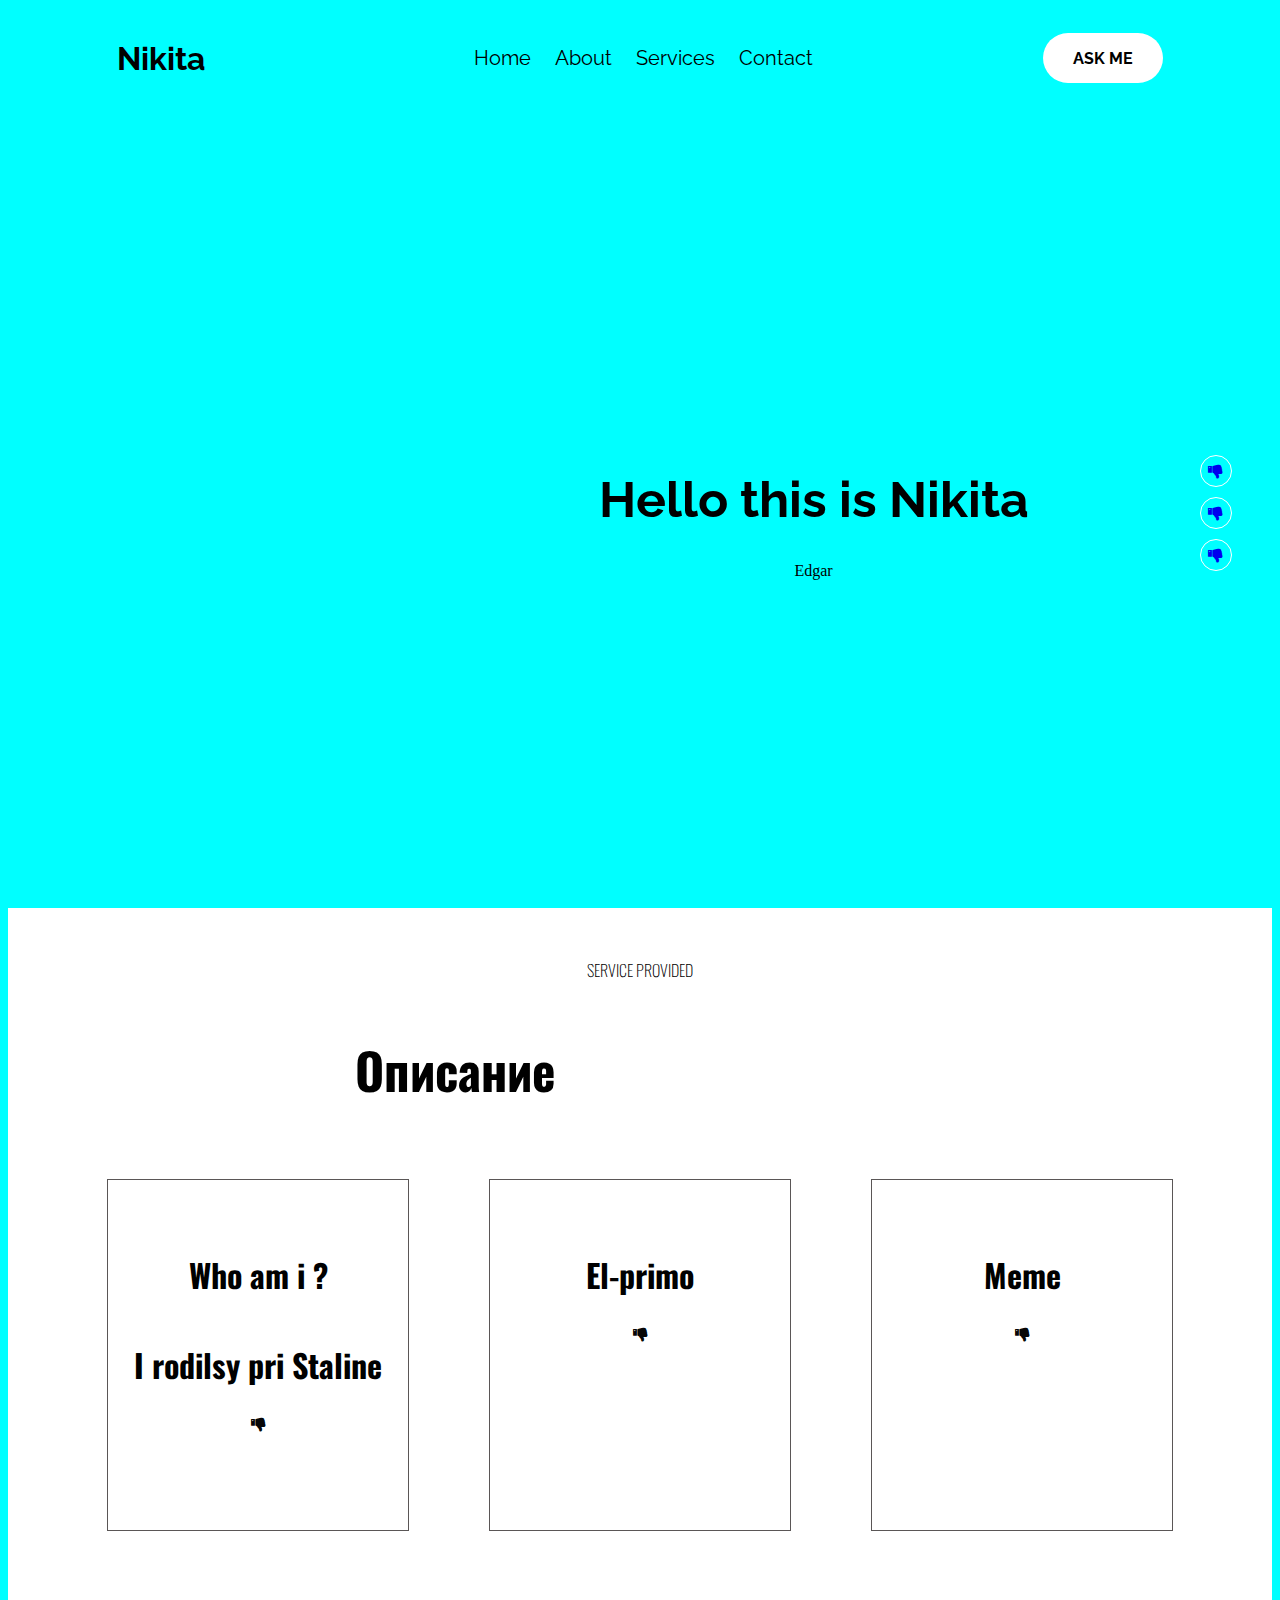
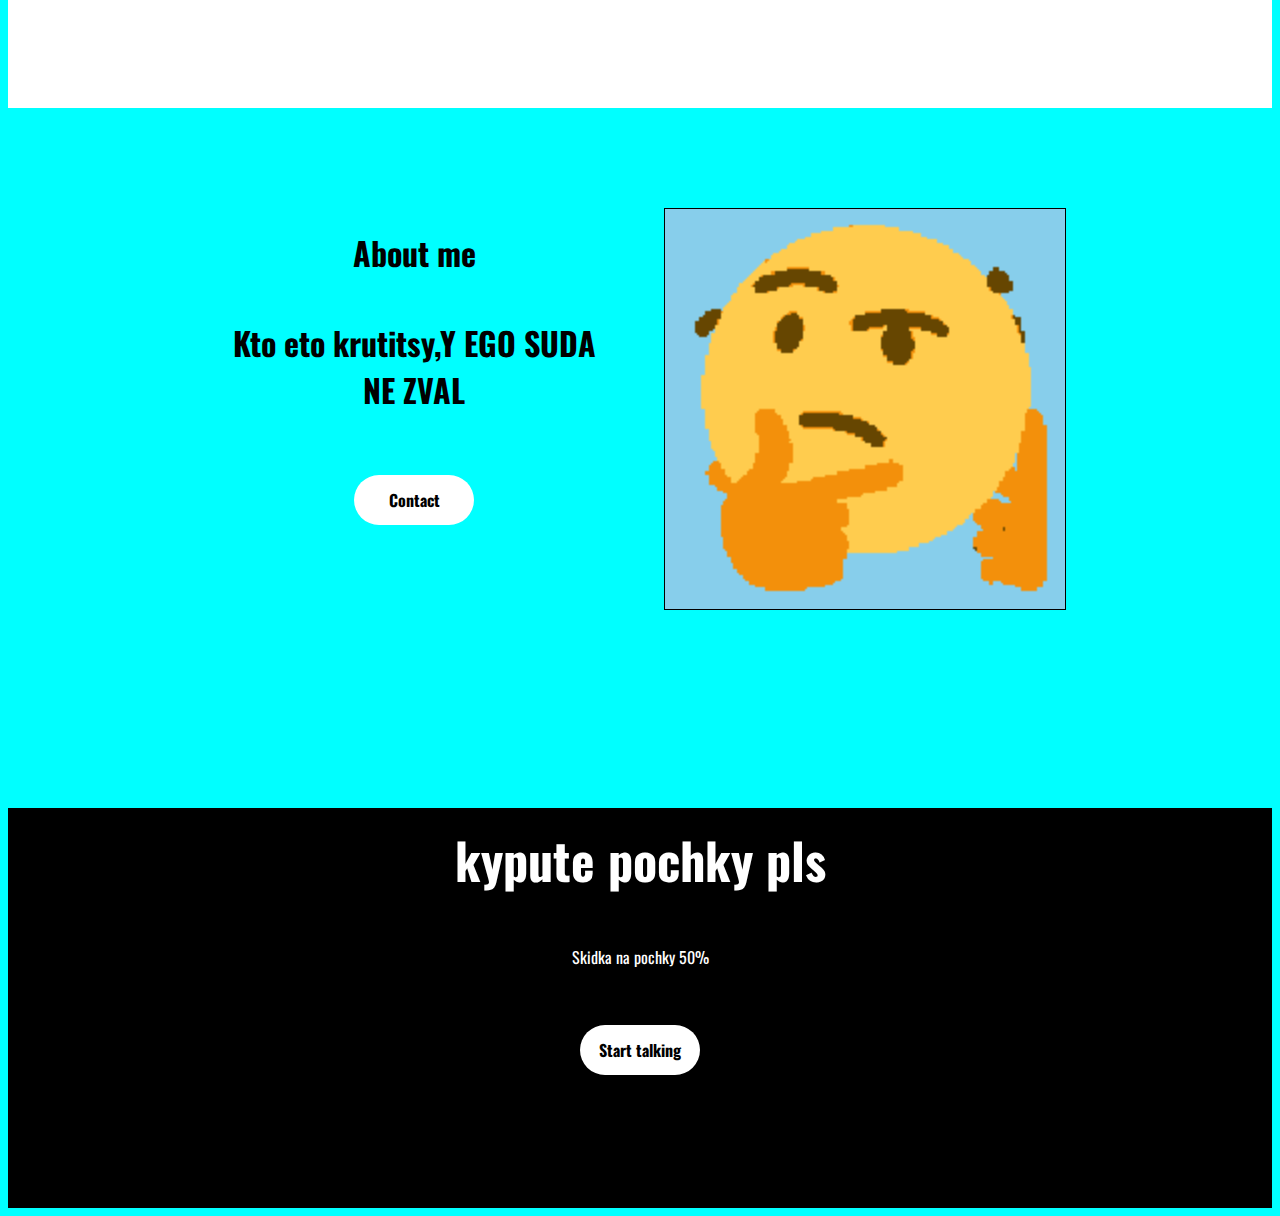
<file: index.html>
<!DOCTYPE html>
<html lang="en">

<head>
    <meta charset="UTF-8">
    <meta name="viewport" content="width=device-width, initial-scale=1.0">
    <title>qwe</title>
    <link rel="stylesheet" href="style.css">
    <link href="https://fonts.googleapis.com/css2?family=Raleway:wght@100&display=swap" rel="stylesheet">
    <link rel="stylesheet" href=" https://maxcdn.bootstrapcdn.com/font-awesome/4.5.0/css/font-awesome.min.css">
    <link href="https://fonts.googleapis.com/css2?family=Oswald&display=swap" rel="stylesheet">
</head>

<body>
    <header class="header_nav">
        <div class="logo">
            <h1>Nikita</h1>
        </div>
        <div class="nav">
            <ul>
                <a href="">
                    <li>Home</li>
                </a>
                <a href="about.html">
                    <li>About</li>
                </a>
                <a href="">
                    <li>Services</li>
                </a>
                <a href="contact.html">
                    <li>Contact</li>
                </a>
            </ul>
        </div>
        <a href="contact.html">
            <div class="ask">
                <div class="ask-me"><b>ASK ME</b>

                </div>
            </div>
        </a>

    </header>

    <main>
        <div class="mainpage">
            <div class="textlink">
                <div class="textmain">
                    <h1>Hello this is Nikita</h1>
                    <span>Edgar</span>
                </div>
                <ul>
                    <div class="circleicon">
                        <a href="8.gif">
                            <i class="fa fa-thumbs-down fa-spin"></i>
                        </a>

                    </div>
                    <div class="circleicon">
                        <a href="9.gif">
                            <i class="fa fa-thumbs-down fa-spin"></i>
                        </a>
                    </div>
                    <div class="circleicon">
                        <a href="13gif.gif">
                            <i class="fa fa-thumbs-down fa-spin"></i>
                        </a>
                    </div>
                </ul>
            </div>
        </div>
        <div class="serviceinfo">
            <p>SERVICE PROVIDED</p>
            <div class="textservice">
                <h1> Описание </h1>
            </div>
            <div class="boxinfo">
                <div class="boxstyle">
                    <h1>Who am i ?</h1>
                    <h1>I rodilsy pri Staline</h1>
                    <a href="11.gif">
                        <i class="fa fa-thumbs-down fa-spin"></i>
                    </a>
                </div>
                <div class="boxstyle">
                    <h1>El-primo</h1>
                    <a href="4.gif">
                        <i class="fa fa-thumbs-down fa-spin"></i>
                    </a>

                </div>
                <div class="boxstyle">
                    <h1>Meme</h1>
                    <a href="5.gif">
                        <i class="fa fa-thumbs-down fa-spin"></i>
                    </a>
                </div>
            </div>
        </div>
        <div class="aboutmain">
            <div class="about_text">
                <h1>About me</h1>
                <h1>Kto eto krutitsy,Y EGO SUDA NE ZVAL</h1>
                <div class="btnme"><b>Contact</b>
                </div>


            </div>
            <div class="aboutimg">
                <img src="3.gif">
            </div>

        </div>
    </main>
    <footer>
        <div class="footer_text">
            <h1>kypute pochky pls</h1>
            <p>Skidka na pochky 50%</p>
            <div class="btn_footer"><b>Start talking</b></div>
        </div>
    </footer>

</body>


</html>
</file>
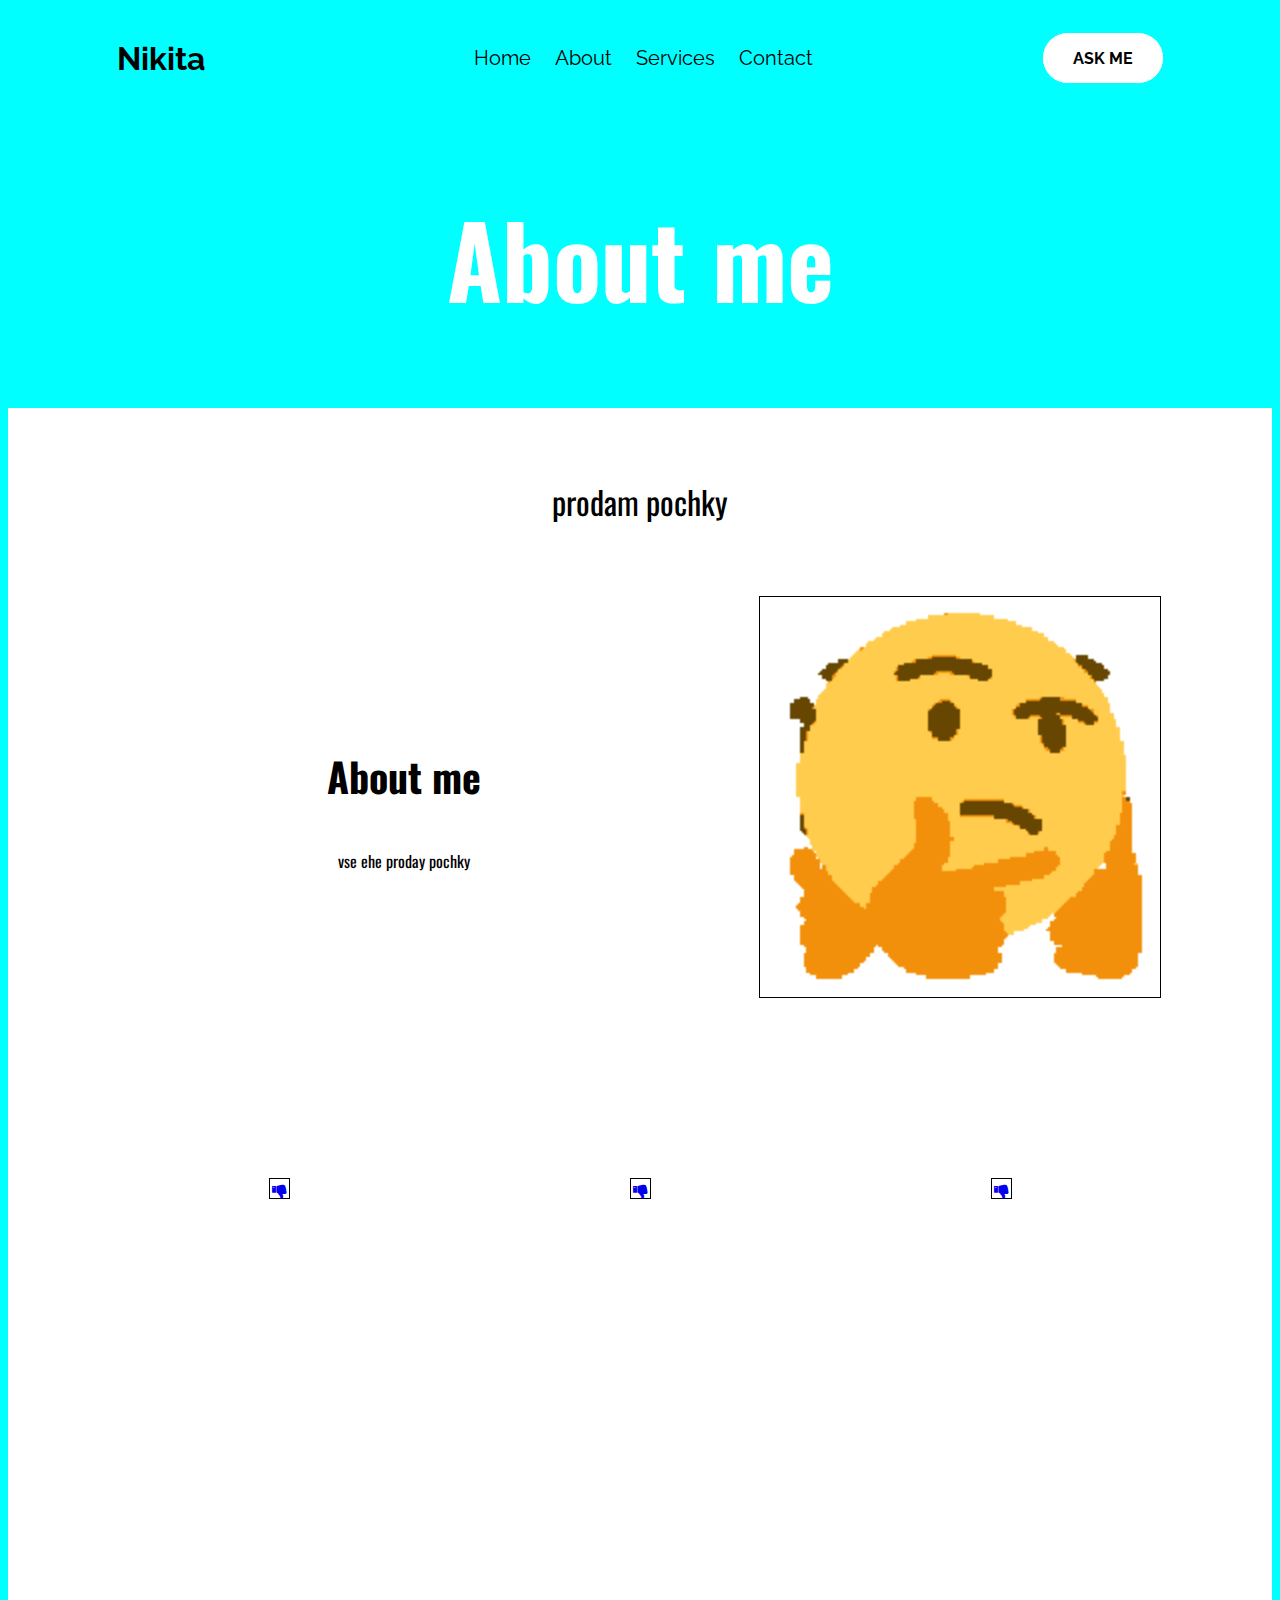
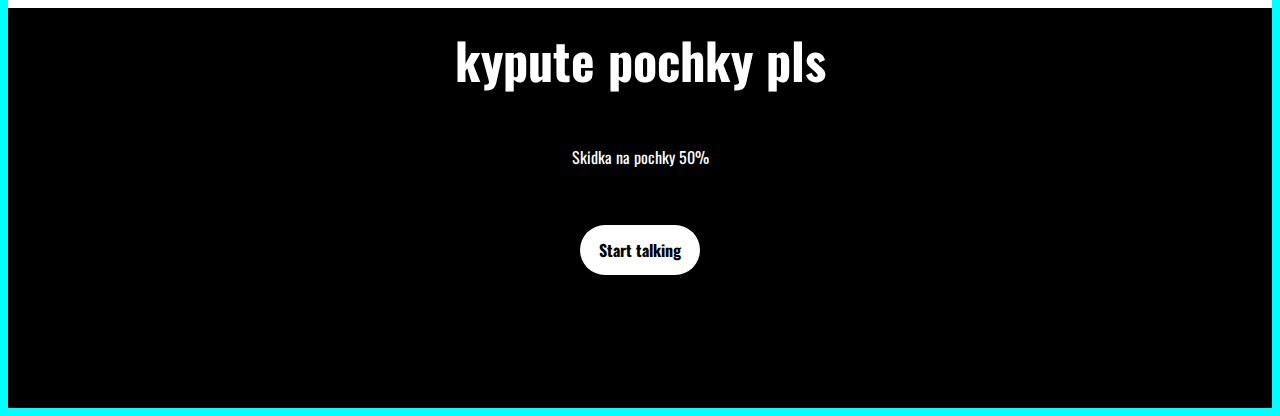
<file: about.html>
<!DOCTYPE html>
<html lang="en">

<head>
    <meta charset="UTF-8">
    <meta http-equiv="X-UA-Compatible" content="IE=edge">
    <meta name="viewport" content="width=device-width, initial-scale=1.0">
    <title>zxc</title>
    <link rel="stylesheet" href="style.css">
    <link href="https://fonts.googleapis.com/css2?family=Raleway:wght@100&display=swap" rel="stylesheet">
    <link rel="stylesheet" href=" https://maxcdn.bootstrapcdn.com/font-awesome/4.5.0/css/font-awesome.min.css">
    <link href="https://fonts.googleapis.com/css2?family=Oswald&display=swap" rel="stylesheet">

</head>

<body>
    <header class="header_nav">
        <div class="logo">
            <h1>Nikita</h1>
        </div>
        <div class="nav">
            <ul>
                <a href="index.html">
                    <li>Home</li>
                </a>
                <a href="">
                    <li>About</li>
                </a>
                <a href="">
                    <li>Services</li>
                </a>
                <a href="contact.html">
                    <li>Contact</li>
                </a>
            </ul>
        </div>
        <div class="ask">

            <a href="contact.html">
                <div class="ask">
                    <div class="ask-me"><b>ASK ME</b>

                    </div>
                </div>
            </a>


        </div>
    </header>
    <main>

        <div class="about_main_info">
            <h1>About me</h1>
        </div>
        <div class="about_main_text">
            <h1> prodam pochky</h1>
            <div class="about_me_text">
                <div class="text_me">
                    <h1>About me</h1>
                    <p>vse ehe proday pochky</p>
                </div>
                <div class="image_me">
                    <img src="3.gif" style="width: 400px;">
                </div>

            </div>
            <div class="box_about">
                <div class="box_me">
                    <a href="23.gif">
                        <i class="fa fa-thumbs-down fa-spin"></i>
                    </a>
                </div>
                <div class="box_me">
                    <a href="91.gif">
                        <i class="fa fa-thumbs-down fa-spin"></i>
                    </a>
                </div>
                <div class="box_me">
                    <a href="21.gif">
                        <i class="fa fa-thumbs-down fa-spin"></i>
                    </a>
                </div>
            </div>
            <div class=""></div>



        </div>

    </main>
    <footer>
        <div class="footer_text">
            <h1>kypute pochky pls</h1>
            <p>Skidka na pochky 50%</p>
            <div class="btn_footer"><b>Start talking</b></div>
        </div>
    </footer>


</body>

</html>
</file>
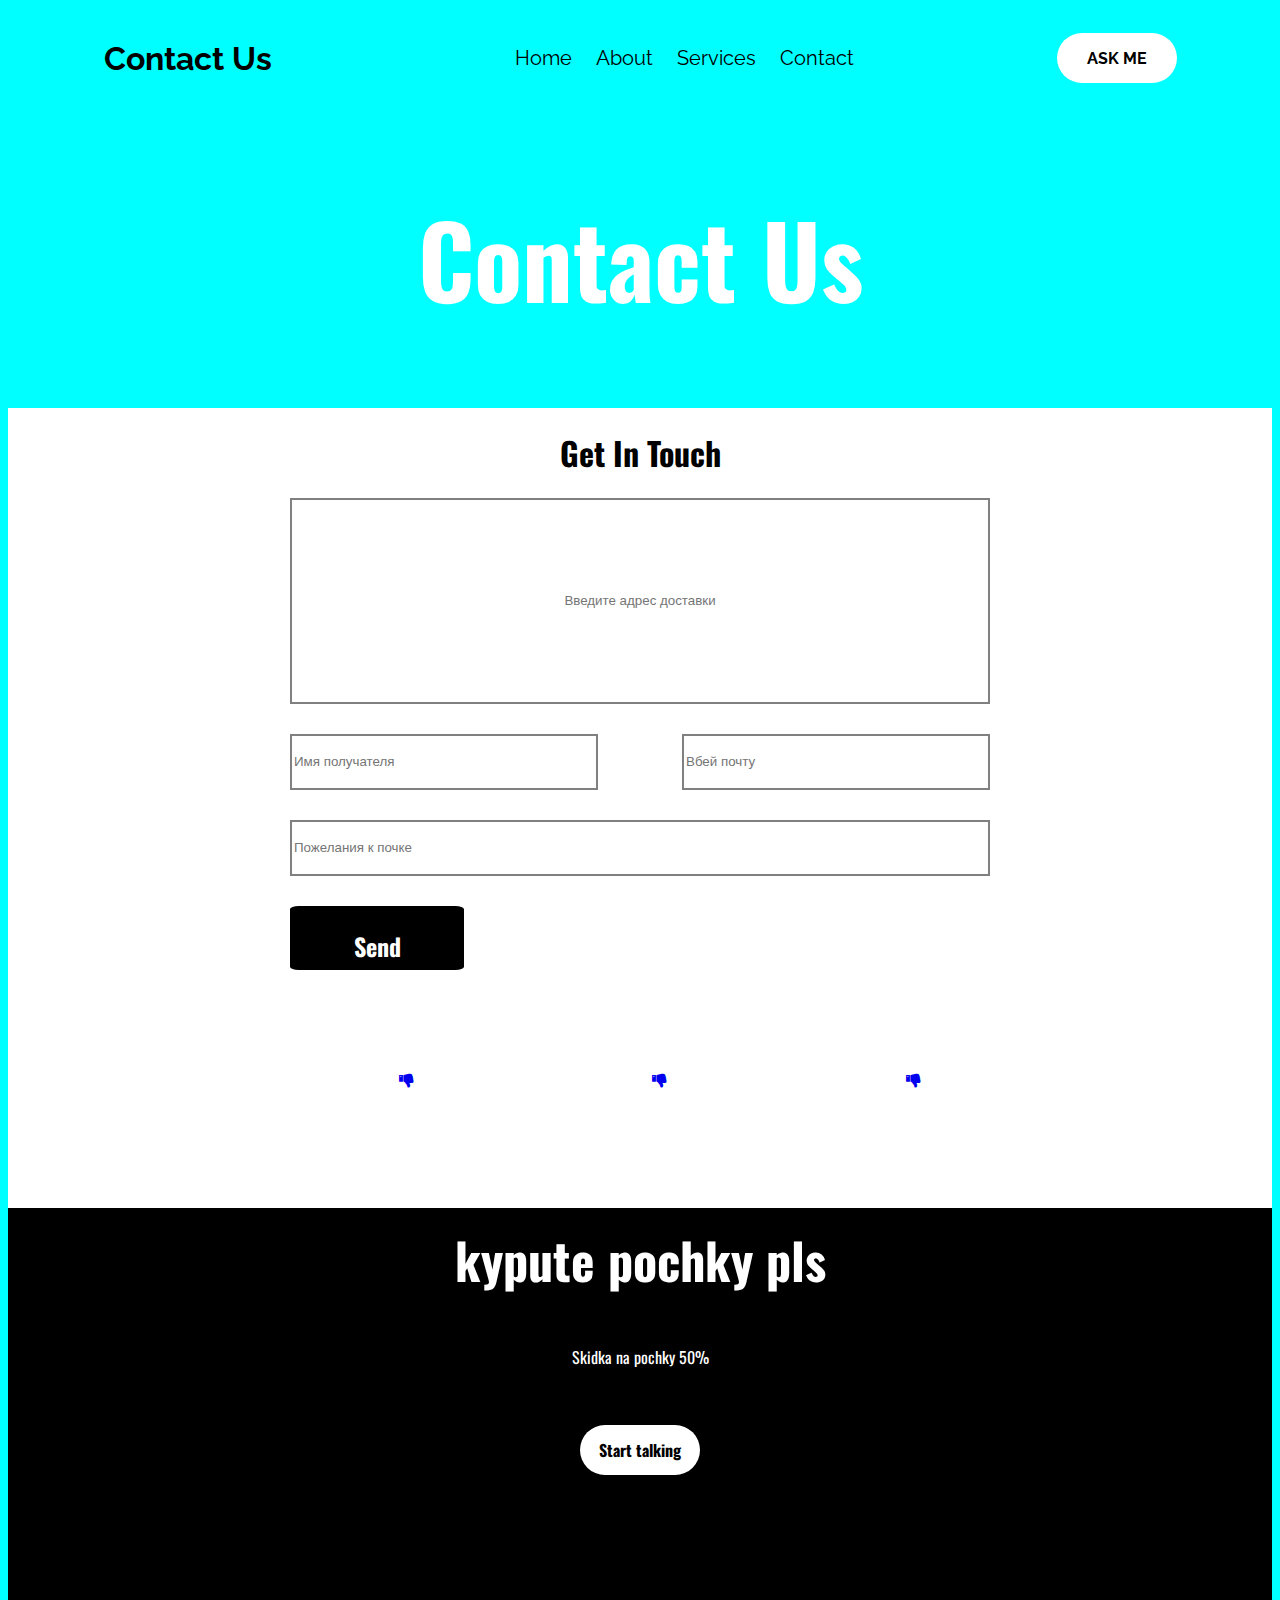
<file: contact.html>
<!DOCTYPE html>
<html lang="en">

<head>
    <meta charset="UTF-8">
    <meta name="viewport" content="width=device-width, initial-scale=1.0">
    <title>1000-7</title>
    <link rel="stylesheet" href="style.css">
    <link href="https://fonts.googleapis.com/css2?family=Raleway:wght@100&display=swap" rel="stylesheet">
    <link rel="stylesheet" href=" https://maxcdn.bootstrapcdn.com/font-awesome/4.5.0/css/font-awesome.min.css">
    <link href="https://fonts.googleapis.com/css2?family=Oswald&display=swap" rel="stylesheet">

</head>

<body>
    <header class="header_nav">
        <div class="logo">
            <h1>Contact Us</h1>
        </div>
        <div class="nav">
            <ul>
                <a href="index.html">
                    <li>Home</li>
                </a>
                <a href="about.html">
                    <li>About</li>
                </a>
                <a href="">
                    <li>Services</li>
                </a>
                <a href="">
                    <li>Contact</li>
                </a>
            </ul>
        </div>
        <div class="ask">
            <div class="ask-me"><b>ASK ME</b></div>
        </div>
    </header>
    <main>





        <div class="about_main_info">
            <h1> Contact Us</h1>

        </div>
        <div class="contact_main">
            <h1>Get In Touch</h1>
            <div class="input_block">
                <input type="text" class="inp_text" placeholder="Введите адрес доставки">
                <div class="name_mail">
                    <input type="name" class="inp_name" placeholder="Имя получателя ">
                    <input type="email" class="inp_mail" placeholder="Вбей почту">
                </div>
                <input type="text" class="inp_sub" placeholder="Пожелания к почке">
                <div class="btn_ent">
                    <h2>Send</h2>
                </div>
            </div>
            <div class="contacts">
                <ul>
                    <a href="7.gif">
                        <i class="fa fa-thumbs-down fa-spin"></i>
                    </a>

                    </i>
                    </li>
                    <a href="2.jpg">
                        <i class="fa fa-thumbs-down fa-spin"></i>
                    </a>
                    <a href="4.gif">
                        <i class="fa fa-thumbs-down fa-spin"></i>
                    </a>

            </div>
        </div>






    </main>

    <footer>
        <div class="footer_text">
            <h1>kypute pochky pls</h1>
            <p>Skidka na pochky 50%</p>
            <div class="btn_footer"><b>Start talking</b></div>
        </div>
    </footer>
</body>

</html>
</file>
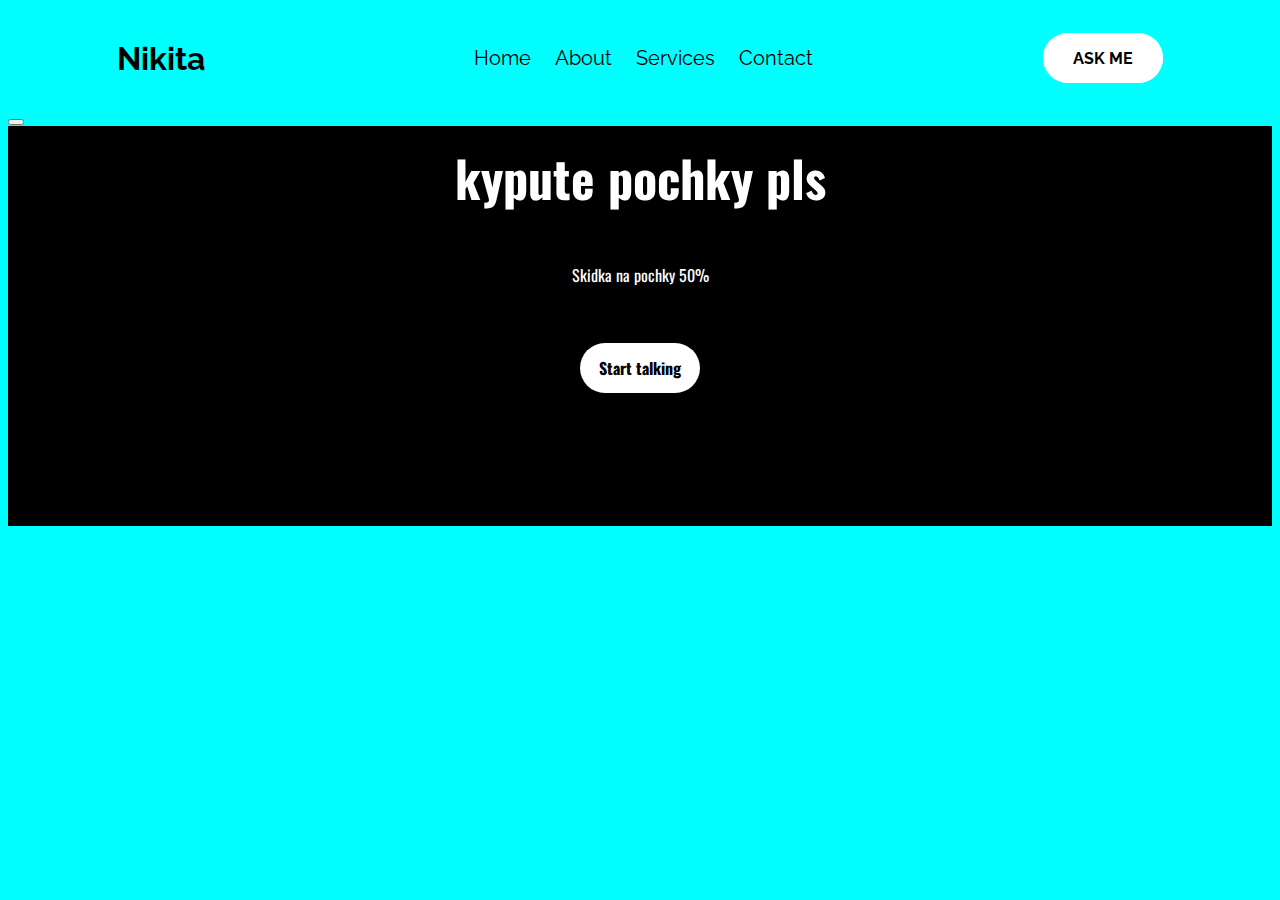
<file: service.html>
<!DOCTYPE html>
<html lang="en">

<head>
    <meta charset="UTF-8">
    <meta http-equiv="X-UA-Compatible" content="IE=edge">
    <meta name="viewport" content="width=device-width, initial-scale=1.0">
    <title>ShadowFiend</title>
    <link rel="stylesheet" href="style.css">
    <link href="https://fonts.googleapis.com/css2?family=Raleway:wght@100&display=swap" rel="stylesheet">
    <link rel="stylesheet" href=" https://maxcdn.bootstrapcdn.com/font-awesome/4.5.0/css/font-awesome.min.css">
    <link href="https://fonts.googleapis.com/css2?family=Oswald&display=swap" rel="stylesheet">
</head>

<body>
    <header class="header_nav">
        <div class="logo">
            <h1>Nikita</h1>
        </div>
        <div class="nav">
            <ul>
                <a href="index.html">
                    <li>Home</li>
                </a>
                <a href="">
                    <li>About</li>
                </a>
                <a href="">
                    <li>Services</li>
                </a>
                <a href="contact.html">
                    <li>Contact</li>
                </a>
            </ul>
        </div>
        <div class="ask">

            <a href="contact.html">
                <div class="ask">
                    <div class="ask-me"><b>ASK ME</b>

                    </div>
                </div>
            </a>


        </div>
    </header>
    <main1>
        <button>
    <a href="13gif.gif"></a>
<a href="9.gif"></a>
<a href="ф.gif"></a>

</button>
















    </main1>
    <footer>
        <div class="footer_text">
            <h1>kypute pochky pls</h1>
            <p>Skidka na pochky 50%</p>
            <div class="btn_footer"><b>Start talking</b></div>
        </div>
    </footer>

</body>

</html>
</file>
<file: style.css>
body {
    background-color: cyan;
}

.header_nav {
    width: auto;
    height: 100px;
    display: flex;
    justify-content: space-around;
    align-items: center;
    color: rgb(0, 0, 0);
    font-family: 'Raleway', sans-serif;
}

header a {
    text-decoration: none;
    color: rgb(0, 0, 0);
}

.nav {
    justify-content: center;
    display: flex
}

.ask {
    display: flex;
    width: 120px;
    height: 50px;
    background-color: white;
    justify-content: center;
    align-items: center;
    border-radius: 25px;
}

.nav>ul {
    display: flex;
    list-style: none;
}

.nav>ul>a {
    text-decoration: none;
    color: rgb(0, 0, 0);
    margin: 0 12px;
    font-size: 20px;
}

.nav>ul>a:hover {
    opacity: 0.8;
}

.ask:hover {
    opacity: 0.8;
    cursor: pointer;
}

.mainpage {
    display: flex;
    justify-content: center;
    height: 800px;
    width: auto;
}

.textlink {
    width: 2000px;
    display: flex;
    justify-content: space-around;
    align-items: center;
}

.textmain {
    margin-left: 500px;
    width: 530px;
    text-align: center;
}

.textlink h1 {
    font-family: 'Raleway', sans-serif;
    color: rgb(0, 0, 0);
    font-size: 50px;
}

.textlink>h1>span {
    font-weight: lighter;
    font-size: 40px;
}

.textlink>ul {
    list-style-type: none;
    color: white;
}

.circleicon {
    border: 1px solid white;
    border-radius: 50%;
    display: flex;
    align-items: center;
    margin-top: 10px;
    width: 30px;
    height: 30px;
    justify-content: center;
}

.circleicon:hover {
    cursor: pointer;
    background-color: black;
}

.serviceinfo {
    background-color: white;
    height: 800px;
    display: flex;
    flex-direction: column;
    align-items: center;
}

.serviceinfo>p {
    font-family: 'Oswald', sans-serif;
    font-weight: lighter;
    margin-top: 50px;
}

.serviceinfo>.textservice {
    width: 570px;
}

.serviceinfo>.textservice>h1 {
    font-family: 'Oswald', sans-serif;
    font-size: 50px;
}

.serviceinfo>.boxinfo {
    display: flex;
    justify-content: space-around;
}

.boxstyle {
    width: 300px;
    height: 300px;
    border: 1px solid rgb(90, 86, 86);
    margin: 40px;
    font-family: 'Oswald', sans-serif;
    display: flex;
    flex-direction: column;
    align-items: center;
    padding-top: 50px;
}

.boxstyle i {
    color: rgba(0, 0, 0, 0.973);
}

.boxstyle:hover {
    border: 1px solid pink;
}

.boxstyle>p {
    opacity: 0.7;
    width: 200px;
    text-align: center;
}

.aboutmain {
    margin-top: 100px;
    justify-content: center;
    display: flex;
    height: 600px;
}

.about_text {
    display: flex;
    flex-direction: column;
    text-align: center;
    width: 400px;
    height: 400px;
    border: none;
    font-family: 'Oswald', sans-serif;
    align-items: center;
    margin-right: 50px;
}

.about text {
    opacity: 0.7;
}

.btnme {
    width: 120px;
    height: 50px;
    display: flex;
    align-items: center;
    justify-content: center;
    border-radius: 25px;
    margin-top: 40px;
    background-color: white;
}

.btnme:hover {
    opacity: 0.8;
    cursor: pointer;
}

.aboutimg {
    width: 400px;
    height: 400px;
    border: 1px solid black;
    background-color: skyblue;
    display: flex;
    align-items: inherit
}

.about_main_info {
    display: flex;
    align-items: center;
    justify-content: center;
    color: white;
    font-size: 50px;
    font-family: 'Oswald', sans-serif;
    height: 300px;
}

.about_main_text {
    display: flex;
    align-items: center;
    flex-direction: column;
    font-family: 'Oswald', sans-serif;
    height: 1200px;
    background-color: white;
}

.about_main_text>h1 {
    width: 500px;
    text-align: center;
    margin-top: 70px;
    font-weight: inherit;
}

.about_me_text {
    display: flex;
    justify-content: space-around;
    margin-top: 50px;
}

.text_me {
    text-align: center;
    display: flex;
    align-items: center;
    justify-content: center;
    flex-direction: column;
}

.text_me>h1 {
    font-size: 40px;
    margin-top: 40px;
}

.text_me>p {
    width: 570px;
}

.image_me {
    width: 400px;
    height: 400px;
    border: 1px solid black;
    background-color: white;
    margin-left: 70px;
}

.box_about {
    margin-top: 180px;
    display: flex;
    justify-content: space-around;
}

.box_me {
    border: 1px solid black;
    height: 19px;
    width: 19px;
    margin: 0 170px;
    align-items: center;
    display: flex;
    justify-content: center;
}

.box_me>h1 {
    text-align: center;
}

.box_me>p {
    text-align: center;
    opacity: 0.7;
}

.box_me:hover {
    border: 1px solid cyan;
    cursor: pointer;
}

footer {
    background-color: rgb(0, 0, 0);
    height: 400px;
    display: flex;
    justify-content: center;
    font-family: 'Oswald', sans-serif;
    color: white;
}

.footer_text {
    display: flex;
    flex-direction: column;
    align-items: center;
    margin-top: 80px;
    text-align: center;
}

.footer_text>h1 {
    font-size: 50px;
}

.footer_text {
    width: 570px;
    margin-top: -20px;
}

.btn_footer {
    margin-top: 40px;
    border-radius: 25px;
    width: 120px;
    height: 50px;
    border: none;
    color: black;
    background-color: rgb(255, 255, 255);
    display: flex;
    justify-content: center;
    align-items: center;
}

.btn_footer:hover {
    opacity: 0.7;
    cursor: pointer;
}

.contact_main {
    height: 800px;
    background-color: white;
    display: flex;
    flex-direction: column;
    align-items: center;
    font-family: 'Oswald', sans-serif;
}

.input_block {
    display: flex;
    flex-direction: column;
    width: 700px;
}

.inp_text {
    width: auto;
    height: 200px;
    text-align: center;
    border: 2px solid gray;
}

.name_mail {
    display: flex;
    justify-content: space-between;
}

.inp_name {
    margin-top: 30px;
    width: 300px;
    height: 50px;
    border: 2px solid gray;
}

.inp_mail {
    margin-top: 30px;
    width: 300px;
    height: 50px;
    border: 2px solid gray;
}

.inp_sub {
    margin-top: 30px;
    width: 692px;
    height: 50px;
    border: 2px solid gray;
}

.btn_ent {
    margin-top: 30px;
    font-family: 'Oswald', sans-serif;
    display: flex;
    justify-content: center;
    width: 170px;
    height: 60px;
    border: 2px solid rgb(0, 0, 0);
    border-radius: 5%;
    text-align: center;
    color: white;
    background-color: rgb(0, 0, 0);
}

.btn_ent:hover {
    opacity: 0.7;
    cursor: pointer;
}

.contacts {
    width: 800px;
    margin-top: 80px;
    color: rgba(0, 0, 0, 0.973);
}

.contacts ul {
    list-style-type: none;
    display: flex;
    justify-content: space-around;
}

.contacts>ul li {
    display: flex;
    align-items: center;
}

.contacts>ul>li i {
    margin-right: 10px;
}

.contacts:hover {
    opacity: 0.8;
    cursor: pointer;
}

.main1 {
    width: auto;
    height: 200px;
    background-color: white;
}
</file>
